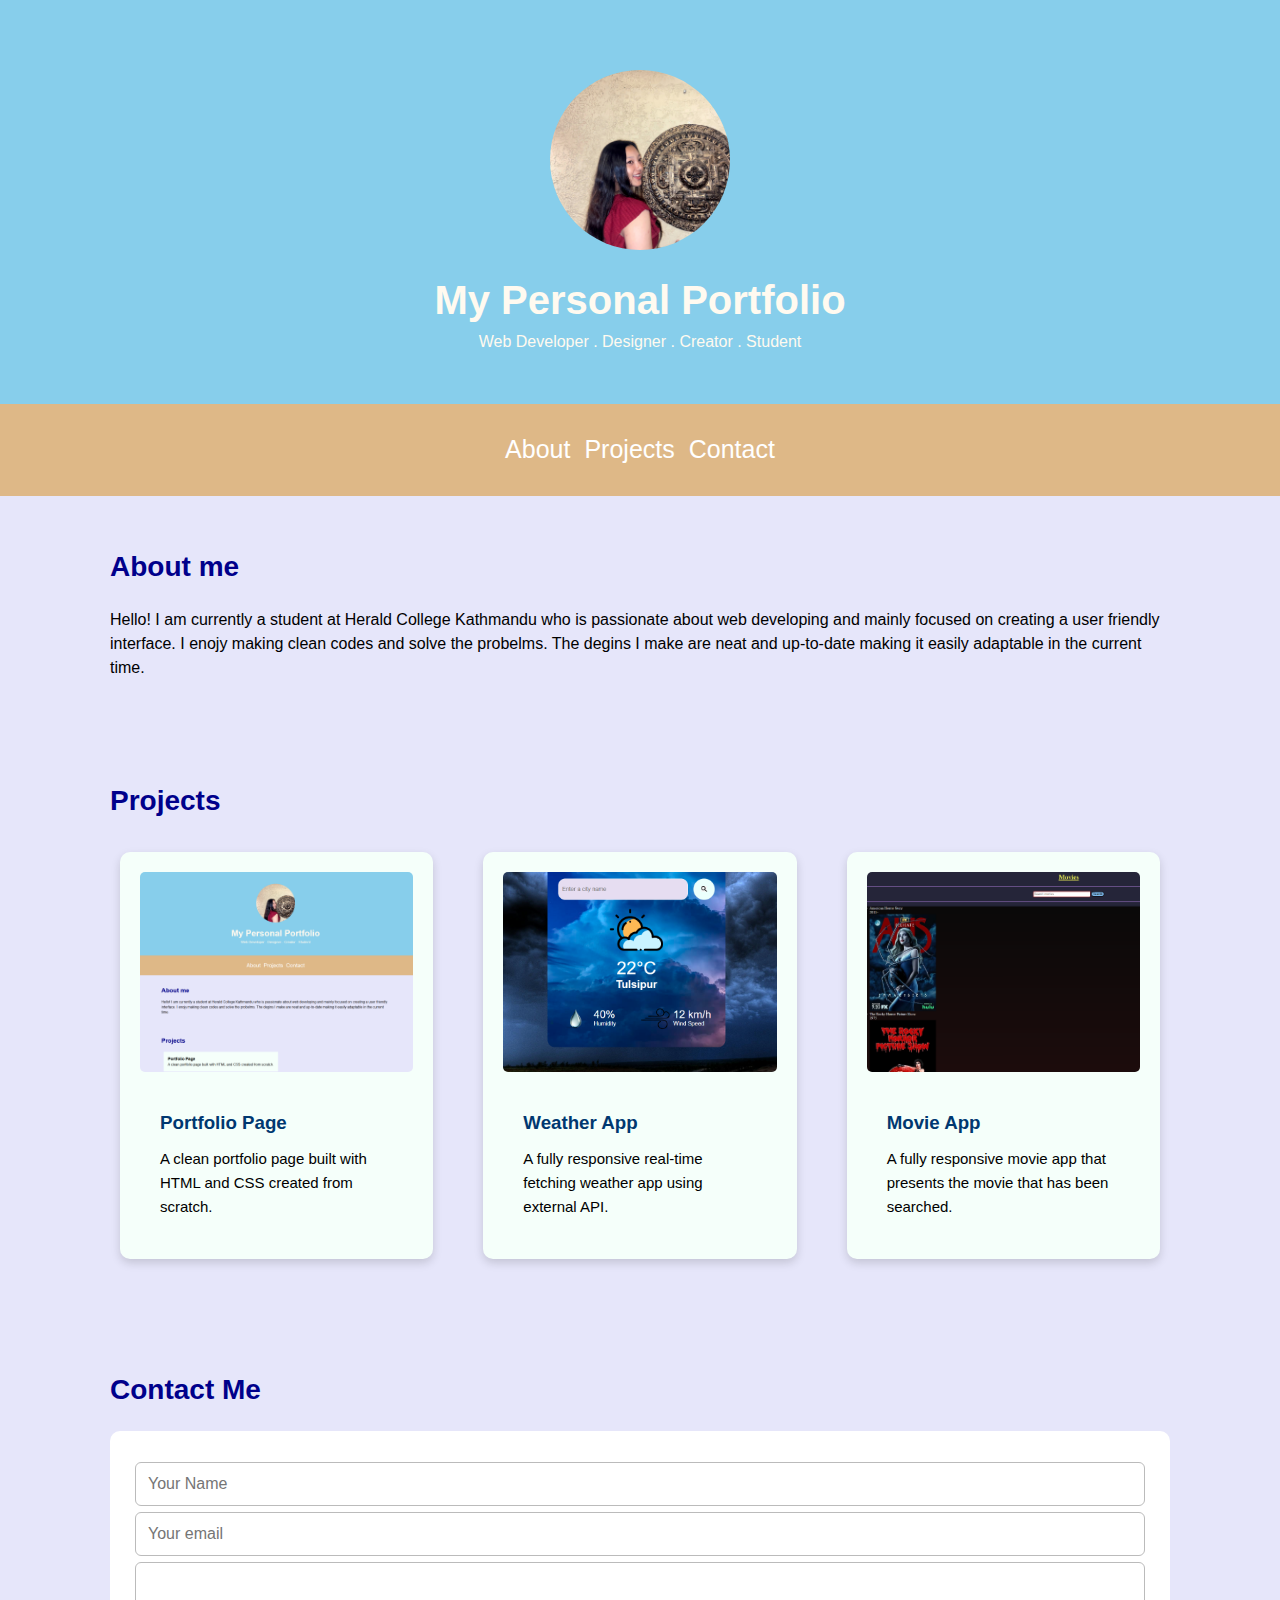
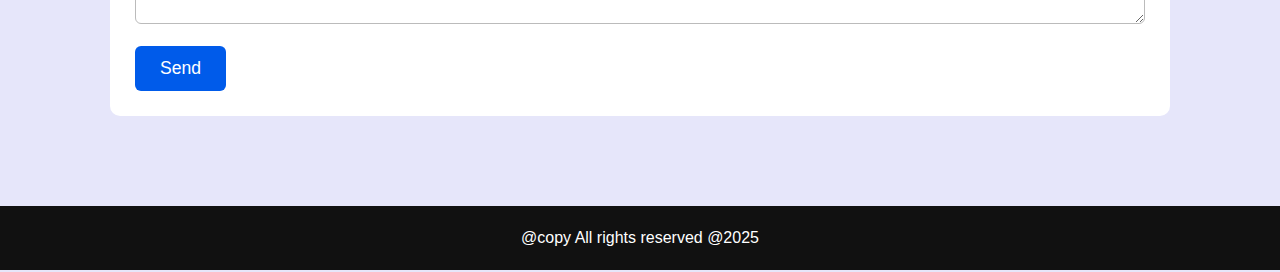
<file: index.html>
<!DOCTYPE html>
<html lang="en">

<head>
	<title>Personal Portfolio</title>
	<meta charset="utf-8">
	<link rel = "stylesheet" type="text/css" href="style.css">
</head>


<body>
	<!-- header -->
	<header>   
		<img src = "Photo.jpg" alt = "My Photo" class="profile-pic"> 
		<h1 style = "text-align: center; font-size: 40px;">My Personal Portfolio</h1>
		<p>Web Developer . Designer . Creator . Student</p>
	</header>

	<!-- navigator section -->
		<nav>
			<ul>
            	<li><a href="#about">About</a></li>
            	<li><a href="#projects">Projects</a></li>
            	<li><a href="#contact">Contact</a></li>
			</ul>
		</nav>	

	<!-- About Section -->
	<section id = "about">
		<h2>About me</h2>
		<p>
			Hello! I am currently a student at Herald College Kathmandu who is passionate about web developing and mainly focused on creating a user friendly interface. I enojy making clean codes and solve the probelms. The degins I make are neat and up-to-date making it easily adaptable in the current time. 
		</p>
	</section>

	<!-- Projects section -->
	<section id = "projects">
		<h2>Projects</h2>

		<div class = "project-container">

			<div class="project-card">
				<img src="Portfolio.png" alt = "Pertfolio Screeshot" class = "project-img">
				<div class = "project-info">
					<h3>Portfolio Page</h3>
					<p>
						A clean portfolio page built with HTML and CSS created from scratch.
					</p>
				</div>
			</div>

		    <div class="project-card">
		    	<img src="WeatherApp.png" alt="Weather App Screenshot" class = "project-img">
		    	<div class="project-info">
					<h3>Weather App</h3>
					<p>
						A fully responsive real-time fetching weather app using external API.
					</p>
				</div>
			</div>
 
			<div class="project-card">
				<img src = "MovieApp.png" alt="Movie App Screenshot" class = "project-img">
				<div class="project-info">
					<h3>Movie App</h3>
					<p>
						A fully responsive movie app that presents the movie that has 	been searched.
					</p>
				</div>
			</div>
			
		</div>
	</section>

	<!-- Contact Section -->
	<section id = "contact">
		<h2>Contact Me</h2>

		<form>
			<input type="text" id="name" name="name" placeholder="Your Name" required>
			<input type = "text" id = "email" name = "email" placeholder="Your email" required>
			<textarea id = "message" name = "message" placeholder="Your Message" required> </textarea>
			<button type ="submit">Send</button>
		</form>
	</section>

	<footer>
		<p>@copy All rights reserved @2025</p>
	</footer>

</body>
</html>
</file>
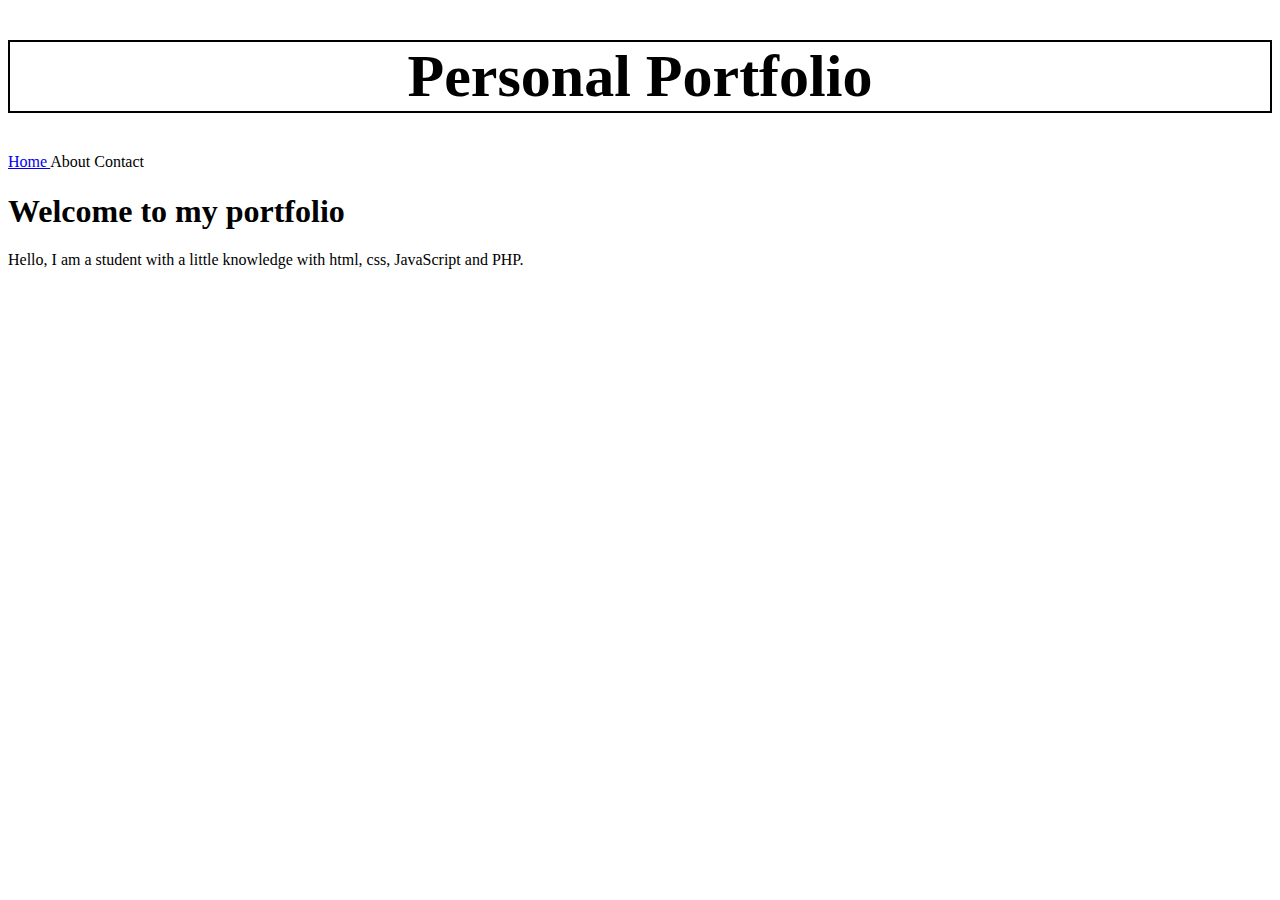
<file: portfolio.html>
<!DOCTYPE html>
<html lang=en>

<head>
	<title>Personal Portfolio</title>
	<meta charset="utf=8">
	<link rel="#" href="#">
</head>

<body>
	<header>
		<h1 style= "text-align: center; font-size: 60px; border: 2px solid;">Personal Portfolio</h1>
		<nav>
			<a class="link" href="#"> Home </a>
			<a class="link">About</a>
			<a class="link">Contact</a>
		</nav>

	</header>
	<section id= "home">
		<h1>Welcome to my portfolio</h1>
		<p>Hello, I am a student with a little knowledge with html, css, JavaScript and PHP.</p>
	</section>
</body>
</file>
<file: style.css>
* {
	margin: 0;
	padding: 0;
	box-sizing: border-box;
}
body{
	font-family: sans-serif;
	background: lavender;
	color: black;
	line-height: 1.5;
}

header{
	text-align: center;
	padding:50px 20px;
	background: skyblue;
	color: floralwhite;
}

.profile-pic {
	width: 180px;
	height: 180px;
	border-radius: 50%;
	object-fit: cover;
	display: block;
	margin: 20px auto;
}

nav{
	background: burlywood;
}

nav ul{
	display: flex;
	justify-content: center;
	list-style: none;
	padding: 20px;
}

nav ul li{
	margin: 2px;
	padding: 5px;
}

nav ul li a{
	color:white;
	text-decoration: none;
	font-size: 25px;
	transition: color 0.5s ease;
}

nav ul li a:hover{
	color:darkred;
}

section{
	max-width: 1100px;
	margin: auto;
	padding: 50px 20px;
}

section h2{
	font-size: 28px;
	margin-bottom: 20px;
	color: darkblue;
}

.project-container{
	display:grid;
	grid-template-columns: repeat(auto-fit, minmax(300px, 1fr));
	gap: 30px;
}

.project-card{
	background: mintcream;
	border-radius: 10px;
	overflow: hidden;
	box-shadow: 0 4px 10px rgba(0, 0, 0, 0.15);
	transition: transform 0.3s ease, box-shadow 0.3s ease;
	padding: 20px;
	margin: 10px;
}

.project-img {
	width: 100%;
	height: 200px;
	object-fit: cover;
	border-radius: 5px;
	margin-bottom: 10px;
}

.project-info {
	padding: 20px;
}

.project-info h3{
	margin-bottom: 10px;
	color: #003870;
}

.project-info p{
	font-size: 15px;
	line-height: 1.6;
}

.project-card:hover{
	transition: color 0.6s ease;
	color: deeppink;
}

form{
	background: white;
	padding: 25px;
	border-radius: 10px;
	box-shadow: 0 0 12px rgba(0, 0, 0, 0,2);
}

form label{
	display: block;
	margin-top: 12px;
	font-weight: bold;
}

form input,
form textarea {
    width: 100%;
    padding: 12px;
    margin-top: 6px;
    border: 1px solid #bbb;
    border-radius: 6px;
    font-size: 1rem;
    transition: border 0.3s ease;
}

form input:focus,
form textarea:focus {
    border: 1px solid #005bea;
    outline: none;
}

button {
    display: inline-block;
    margin-top: 15px;
    padding: 12px 25px;
    background: #005bea;
    color: white;
    border: none;
    border-radius: 6px;
    cursor: pointer;
    font-size: 1.1rem;
    transition: background 0.3s ease, transform 0.3s ease;
}

button:hover {
    background: #003e9e;
    transform: translateY(-3px);
}

/* ================= FOOTER ================= */
footer {
    text-align: center;
    padding: 20px;
    margin-top: 40px;
    background: #111;
    color: white;
}

/* ================= RESPONSIVENESS ================= */
@media (max-width: 768px) {
    header h1 {
        font-size: 2rem;
    }
    nav ul {
        flex-direction: column;
    }
    nav ul li {
        margin: 10px 0;
    }
}
</file>
